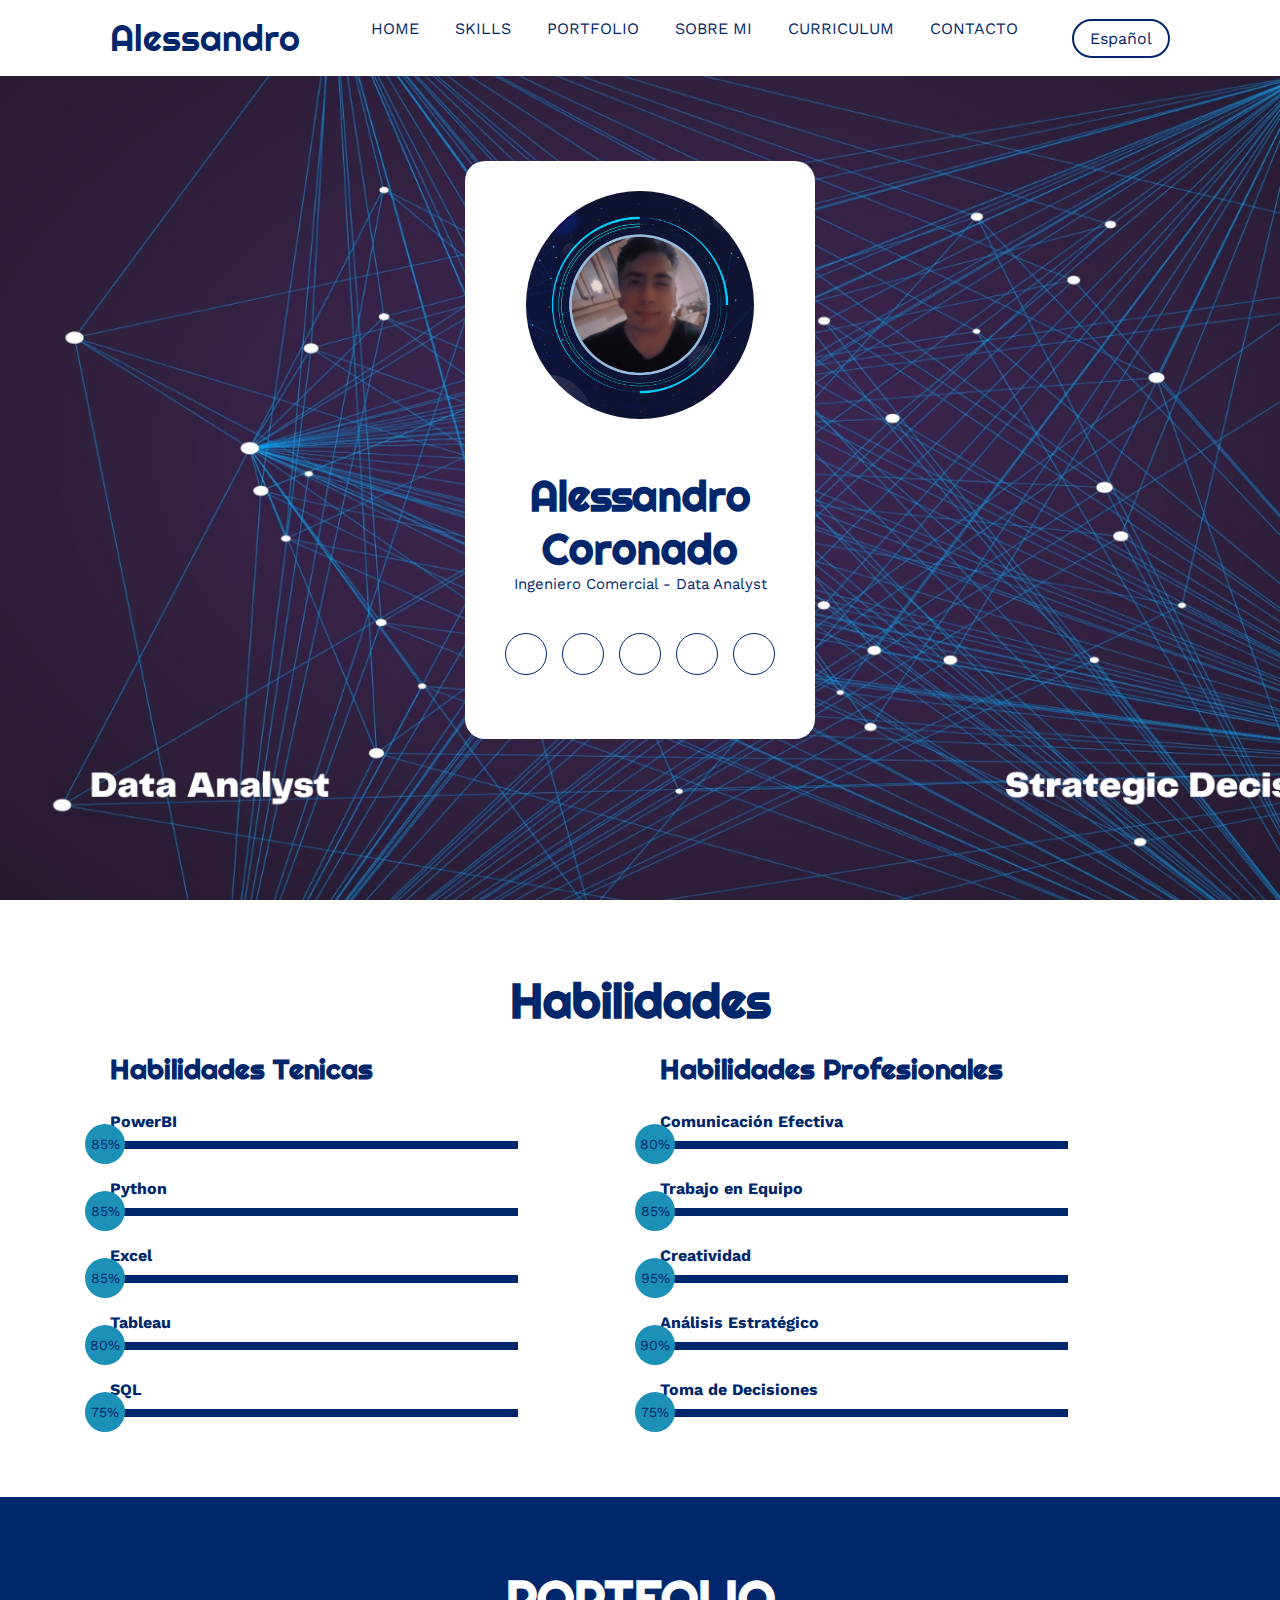
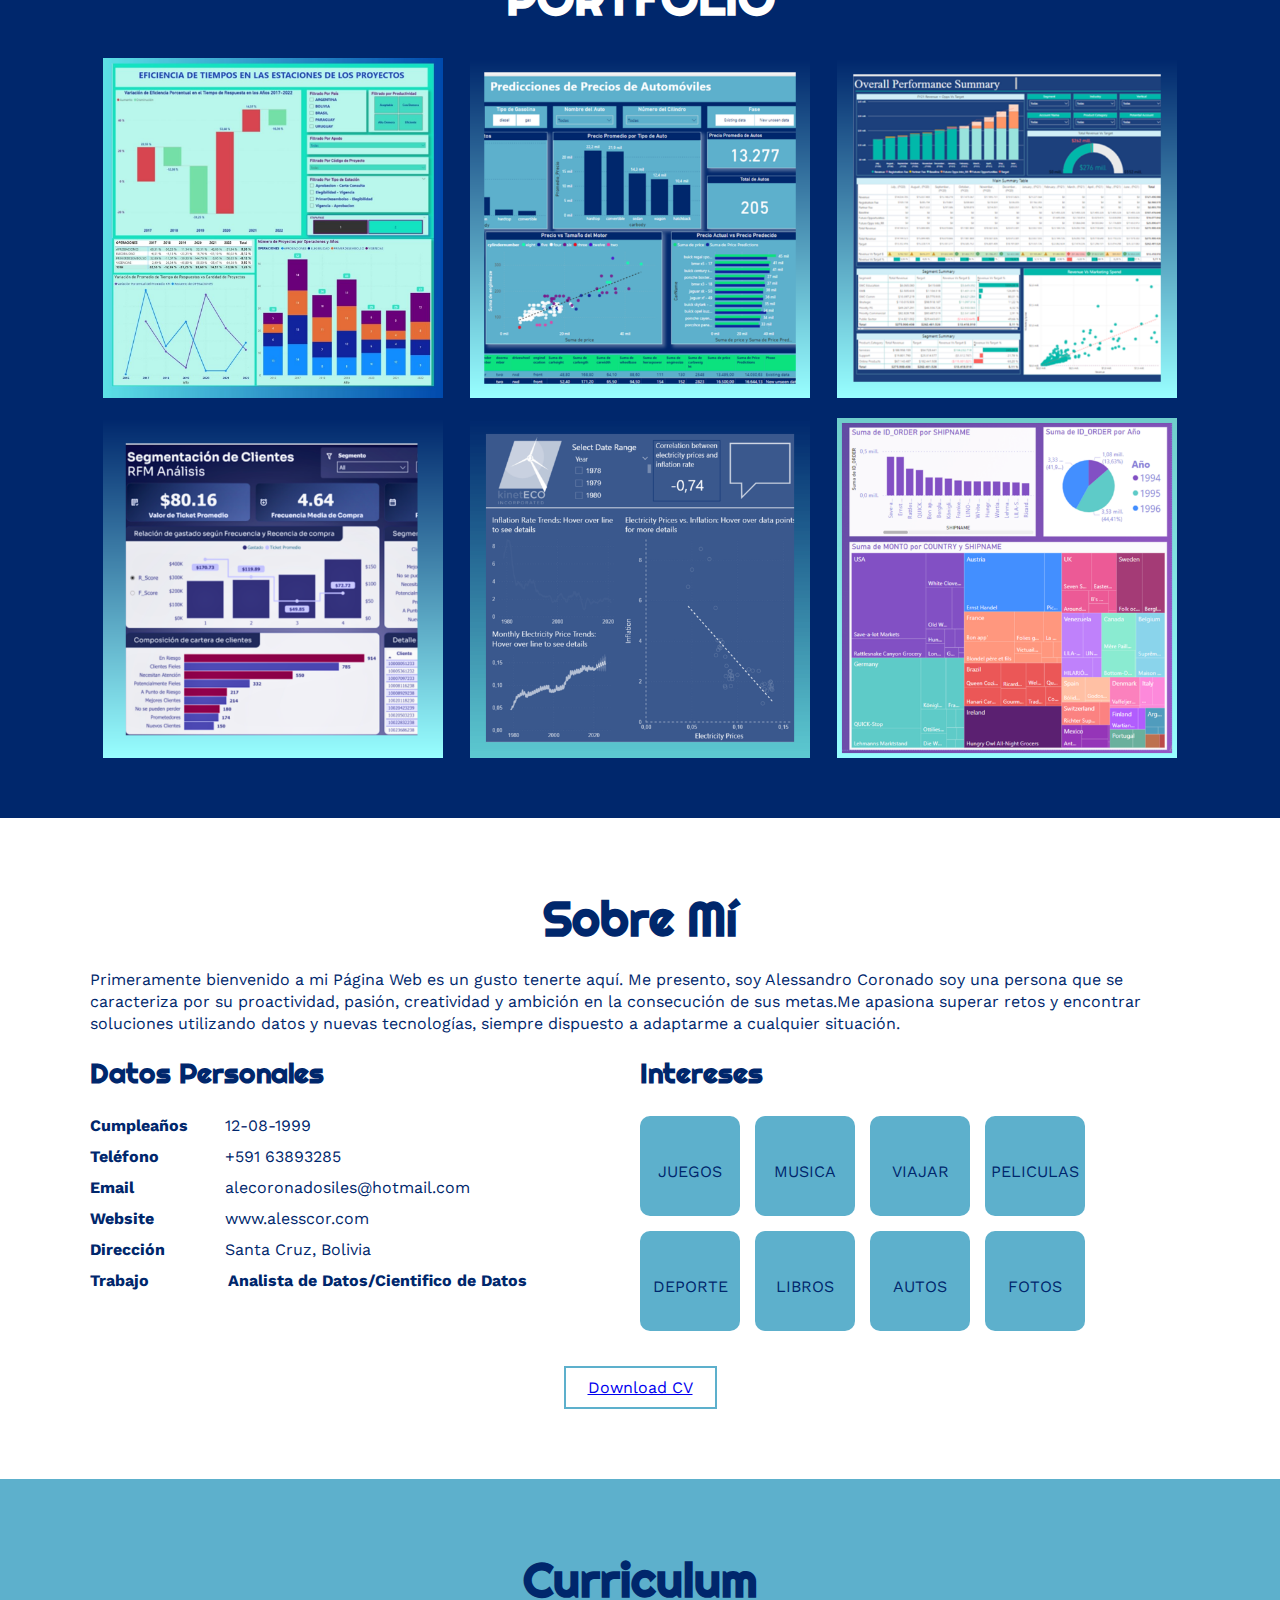
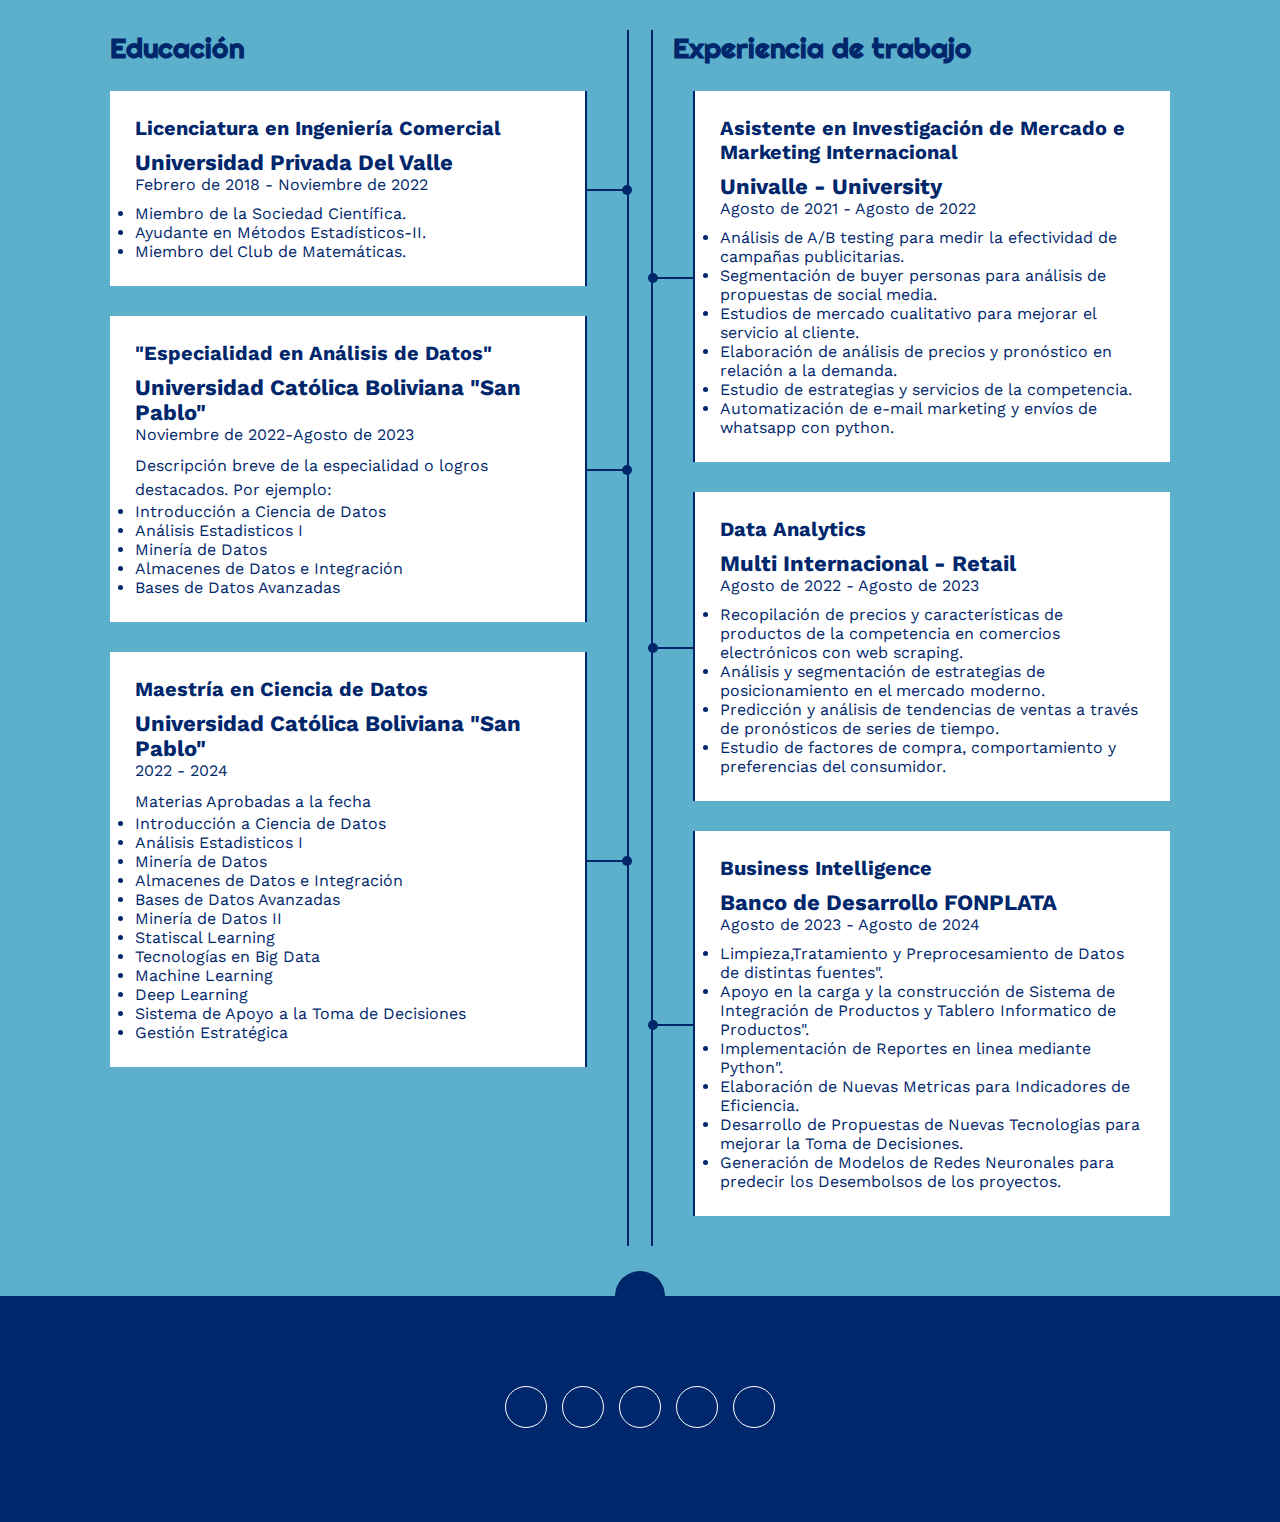
<file: index.htm>
<!DOCTYPE html>
<html lang="es">
<head>
    <meta charset="UTF-8">
    <meta http-equiv="X-UA-Compatible" content="IE=edge">
    <meta name="viewport" content="width=device-width, initial-scale=1.0">
    <link rel="stylesheet" href="https://cdnjs.cloudflare.com/ajax/libs/font-awesome/6.1.2/css/all.min.css" integrity="sha512-1sCRPdkRXhBV2PBLUdRb4tMg1w2YPf37qatUFeS7zlBy7jJI8Lf4VHwWfZZfpXtYSLy85pkm9GaYVYMfw5BC1A==" crossorigin="anonymous" referrerpolicy="no-referrer" />
    <title>Portfolio</title>
    <link rel="stylesheet" href="estilo.css">
</head>
<body>
    <!-- MENU ENCABEZADO -->
    <div class="contenedor-header">
        <header>
            <div class="logo">
                <a href="#">Alessandro</a>
            </div>
            <nav id="nav">
                <ul>
                    <li><a href="#Home" onclick="seleccionar()">HOME</a></li>
                    <li><a href="#skills" onclick="seleccionar()">SKILLS</a></li>
                    <li><a href="#portfolio" onclick="seleccionar()">PORTFOLIO</a></li>
                    <li><a href="#About Me" onclick="seleccionar()">SOBRE MI</a></li>
                    <li><a href="#curriculum" onclick="seleccionar()">CURRICULUM</a></li>
                    <li><a href="#contact" onclick="seleccionar()">CONTACTO</a></li>
                    <li><a href=" " onclick="seleccionar()"> </a></li>
                    <button id="boton-cambio-idioma" onclick="cambiarIdioma('en')">Español</button>
                </ul>   
            </nav>
            <div class="nav-responsive" onclick="mostrarOcultarMenu()">
                <i class="fa-solid fa-bars"></i>
            </div>   
        </header>
    </div>
    <!-- SECCION INICIO -->
    <section id="inicio" class="inicio">
        <div class="contenido-banner">
          <div class="contenedor-img">
            <img src="./images/Gradient Professional Linkedin Profile Picture 2.png" alt="">
          </div>
          <h1>Alessandro Coronado</h1>
          <h2 data-traduccion="Ingeniero Comercial - Data Analyst">Ingeniero Comercial - Data Analyst</h2>
          <div class="redes">
            <a href=" "><i class="fa-brands fa-facebook-f"></i></a>
            <a href="https://github.com/sandrocoronado"><i class="fa-brands fa-github"></i></a>
            <a href="https://www.instagram.com/sandrito_coro/"><i class="fa-brands fa-instagram"></i></a>
            <a href="https://www.linkedin.com/in/alessandro-coronado-siles-79aab5271/"><i class="fa-brands fa-linkedin-in"></i></a>
            <a href="https://wa.me/+59163893285/?text=urlencodedtext"><i class="fa-brands fa-whatsapp"></i></a>
          </div>
        </div>
      </section>
    <!-- SECCION SKILLS -->
    <section class="skills" id="skills">
        <div class="contenido-seccion">
            <h2 data-traduccion="Habilidades">Habilidades</h2>
            <div class="fila">
                <!-- Technical Skill -->
                <div class="col">
                    <h3 data-traduccion="Habilidades Tenicas">Habilidades Tenicas</h3>
                    <div class="skill">
                        <span>PowerBI</span>
                        <div class="barra-skill">
                            <div class="progreso">
                                <span>85%</span>
                            </div>
                        </div>
                    </div>
                    <div class="skill">
                        <span>Python</span>
                        <div class="barra-skill">
                            <div class="progreso">
                                <span>85%</span>
                            </div>
                        </div>
                    </div>
                    <div class="skill">
                        <span>Excel</span>
                        <div class="barra-skill">
                            <div class="progreso">
                                <span>85%</span>
                            </div>
                        </div>
                    </div>
                    <div class="skill">
                        <span>Tableau</span>
                        <div class="barra-skill">
                            <div class="progreso">
                                <span>80%</span>
                            </div>
                        </div>
                    </div>
                    <div class="skill">
                        <span>SQL</span>
                        <div class="barra-skill">
                            <div class="progreso">
                                <span>75%</span>
                            </div>
                        </div>
                    </div>
                </div>
                <!-- Professional Skills -->
                <div class="col">
                    <h3 data-traduccion="Habilidades Profesionales">Habilidades Profesionales</h3>
                    <div class="skill">
                        <span data-traduccion="Comunicación Efectiva">Comunicación Efectiva</span>
                        <div class="barra-skill">
                            <div class="progreso">
                                <span>80%</span>
                            </div>
                        </div>
                    </div>
                    <div class="skill">
                        <span data-traduccion="Trabajo en Equipo">Trabajo en Equipo</span>
                        <div class="barra-skill">
                            <div class="progreso">
                                <span>85%</span>
                            </div>
                        </div>
                    </div>
                    <div class="skill">
                        <span data-traduccion="Creatividad">Creatividad</span>
                        <div class="barra-skill">
                            <div class="progreso">
                                <span>95%</span>
                            </div>
                        </div>
                    </div>
                    <div class="skill">
                        <span data-traduccion="Análisis Estratégico">Análisis Estratégico</span>
                        <div class="barra-skill">
                            <div class="progreso">
                                <span>90%</span>
                            </div>
                        </div>
                    </div>
                    <div class="skill">
                        <span data-traduccion="Toma de Decisiones">Toma de Decisiones</span>
                        <div class="barra-skill">
                            <div class="progreso">
                                <span>75%</span>
                            </div>
                        </div>
                    </div>
                </div>
            </div>
        </div>
    </section>
 <!-- SECCION PORTFOLIO -->
<section id="portfolio" class="portfolio">
    <div class="contenido-seccion">
        <h2>PORTFOLIO</h2>
        <div class="galeria">
            <div class="proyecto">
                <a href="https://app.powerbi.com/reportEmbed?reportId=2dd1da62-95be-4107-8f37-99b550a3b2f9&autoAuth=true&ctid=77cab36c-76b2-48c3-9c54-cb9e4ee09b72">
                <img src="./images/Eficiencia.jpg" alt="">
                <div class="overlay">
                    <h3>Análisis de Eficiencia</h3>
                    <p>Análisis de Datos</p>
                </div>
                </a>
            </div>
            <div class="proyecto">
                <a href="https://app.powerbi.com/reportEmbed?reportId=ee6b34b5-dfdb-4c3e-acf8-0a11809e575c&autoAuth=true&ctid=77cab36c-76b2-48c3-9c54-cb9e4ee09b72">
                    <img src="./images/Prediccion de Autos.png" alt="">
                    <div class="overlay">
                        <h3>Predicción de Precios</h3>
                        <p>Análisis de Datos</p>
                    </div>
                </a>
            </div>
            <div class="proyecto">
                <a href="https://app.powerbi.com/reportEmbed?reportId=a5501aec-aa7a-47b7-a8fc-8a2f0715745b&autoAuth=true&ctid=77cab36c-76b2-48c3-9c54-cb9e4ee09b72">
                <img src="./images/Overall_Perfomance.png" alt="">
                <div class="overlay">
                    <h3>Overall_Perfomance</h3>
                    <p>Análisis de Datos</p>
                </div>
                </a>
            </div>
            <div class="proyecto">
                <a href="https://app.powerbi.com/reportEmbed?reportId=c6ede102-b825-43e3-b6dc-ace110690fe9&autoAuth=true&ctid=77cab36c-76b2-48c3-9c54-cb9e4ee09b72">
                    <img src="./images/Segmentacion.png" alt="">
                    <div class="overlay">
                        <h3>Segmentación De Clientes</h3>
                        <p>Análisis de Datos</p>
                    </div>
                </a>
            </div>
            <div class="proyecto">
                <a href="https://app.powerbi.com/reportEmbed?reportId=0d6ca9e8-85d1-455e-81f0-ed1416f39055&autoAuth=true&ctid=77cab36c-76b2-48c3-9c54-cb9e4ee09b72">
                    <img src="./images/Electric_Company.png" alt="">
                    <div class="overlay">
                        <h3>Electricity Prices vs Inflation</h3>
                        <p>Análisis de Datos</p>
                    </div>
                </a>
            </div>
            <div class="proyecto">
                <a href="https://app.powerbi.com/reportEmbed?reportId=bf917742-4f4b-4176-b96d-fb2d5b7c49e5&autoAuth=true&ctid=77cab36c-76b2-48c3-9c54-cb9e4ee09b72">
                    <img src="./images/Pink Minimalist New Collection Photo Instagram Post.png" alt="">
                    <div class="overlay">
                        <h3>Análisis de Ventas</h3>
                        <p>Análisis de Datos</p>
                    </div>
                </a>
            </div>
        </div>
    </div>
</section>
    <!-- SECCION SOBRE MI -->
    <section id="sobremi" class="sobremi">
        <div class="contenido-seccion">
            <h2 data-traduccion="About Me">Sobre Mí</h2>
                <p data-traduccion="Primeramente bienvenido a mi Página Web es un gusto tenerte aquí.Me presento, soy Alessandro Coronado una persona que se caracteriza por su proactividad, pasión, creatividad y ambición en la consecución de sus metas.Me apasiona superar retos y encontrar soluciones utilizando datos y nuevas tecnologías, siempre dispuesto a adaptarme a cualquier situación.">
                <span>Primeramente bienvenido a mi Página Web es un gusto tenerte aquí.
                    Me presento, soy Alessandro Coronado soy una persona que se caracteriza por su proactividad, pasión, creatividad y ambición en la consecución de sus metas.Me apasiona superar retos y encontrar soluciones utilizando datos y nuevas tecnologías, siempre dispuesto a adaptarme a cualquier situación.</span></p>
            <div class="fila">
                <!-- datos personales -->
                <div class="col">
                    <h3 data-traduccion="Datos Personales">Datos Personales</h3>
                    <ul>
                        <li>
                            <strong data-traduccion="Cumpleaños">Cumpleaños</strong>
                            12-08-1999
                        </li>
                        <li>
                            <strong data-traduccion="Teléfono">Teléfono</strong>
                            +591 63893285
                        </li>
                        <li>
                            <strong>Email</strong>
                            alecoronadosiles@hotmail.com
                        </li>
                        <li>
                            <strong>Website</strong>
                            www.alesscor.com
                        </li>
                        <li>
                            <strong data-traduccion="Dirección">Dirección</strong>
                            Santa Cruz, Bolivia
                        </li>
                        <li>
                            <strong data-traduccion="Trabajo">Trabajo</strong>
                            <span data-traduccion="Analista de Datos/Cientifico de Datos">Analista de Datos/Cientifico de Datos</span>
                        </li>
                    </ul>
                </div>
                <!-- intereses -->
                <div class="col">
                    <h3 data-traduccion="Intereses">Intereses</h3>
                    <div class="contenedor-intereses">
                        <div class="interes">
                            <i class="fa-solid fa-gamepad"></i>
                            <span data-traduccion="JUEGOS">JUEGOS</span>
                        </div>
                        <div class="interes">
                            <i class="fa-solid fa-headphones"></i>
                            <span data-traduccion="MUSICA">MUSICA</span>
                        </div>
                        <div class="interes">
                            <i class="fa-solid fa-plane"></i>
                            <span data-traduccion="VIAJAR">VIAJAR</span>
                        </div>
                        <div class="interes">
                            <i class="fa-sharp fa-solid fa-video"></i>
                            <span data-traduccion="PELICULAS">PELICULAS</span>
                        </div>
                        <div class="interes">
                            <i class="fa-sharp fa-solid fa-futbol"></i>
                            <span data-traduccion="DEPORTE">DEPORTE</span>
                        </div>
                        <div class="interes">
                            <i class="fa-solid fa-book"></i>
                            <span data-traduccion="LIBROS">LIBROS</span>
                        </div>
                        <div class="interes">
                            <i class="fa-solid fa-car"></i>
                            <span data-traduccion="AUTOS">AUTOS</span>
                        </div>
                        <div class="interes">
                            <i class="fa-solid fa-camera"></i>
                            <span data-traduccion="FOTOS">FOTOS</span>
                        </div>
                    </div>
                </div>
            </div>
            <button>
                <a href="./Alessandro Coronado_cv.pdf" onclick="downloadCV()" class="download-link">
                     Download CV <i class="fa-solid fa-download"></i>
                    </a>             
                <span class="overlay"></span>
            </button>
        </div>
    </section>
    <!-- SECCION CURRICULUM -->
    <section id="curriculum" class="curriculum">
        <div class="contenido-seccion">
            <h2>Curriculum</h2>
            <div class="fila">
                <div class="col izquierda">
                    <h3 data-traduccion="Educación">Educación</h3>
                    
                    <div class="item izq">
                        <h4 data-traduccion="Licenciatura en Ingeniería Comercial">Licenciatura en Ingeniería Comercial</h4>
                        <span class="casa">Universidad Privada Del Valle</span>
                        <span data-traduccion="Febrero de 2018 - Noviembre de 2022" class="fecha">Febrero de 2018 - Noviembre de 2022</span>
                        <p><ul>
                            <li data-traduccion="Miembro de la Sociedad Científica">Miembro de la Sociedad Científica.</li>
                            <li data-traduccion="Ayudante en Métodos Estadísticos-II">Ayudante en Métodos Estadísticos-II.</li>
                            <li data-traduccion="Miembro del Club de Matemáticas">Miembro del Club de Matemáticas.</li>
                          </ul>
                          </p>
                        <div class="conectori">
                            <div class="circuloi"></div>
                        </div>
                    </div>
                    <div class="item izq">
                        <h4 data-traduccion="Especialidad en Análisis de Datos">"Especialidad en Análisis de Datos"</h4>
                        <span class="casa">Universidad Católica Boliviana "San Pablo"</span>
                        <span data-traduccion="Noviembre de 2022-Agosto de 2023" class="fecha">Noviembre de 2022-Agosto de 2023</span>
                        <p>
                            Descripción breve de la especialidad o logros destacados. Por ejemplo:
                            <ul>
                                <li data-traduccion="Introducción a Ciencia de Datos">Introducción a Ciencia de Datos</li>
                                <li data-traduccion="Análisis Estadisticos I">Análisis Estadisticos I</li>
                                <li data-traduccion="Minería de Datos">Minería de Datos</li>
                                <li data-traduccion="Almacenes de Datos e Integración">Almacenes de Datos e Integración</li>
                                <li data-traduccion="Bases de Datos Avanzada">Bases de Datos Avanzadas</li>
                            </ul>
                        </p>
                        <div class="conectori">
                            <div class="circuloi"></div>
                        </div>
                    </div>

                    <div class="item izq">
                        <h4 data-traduccion="Maestría en Ciencia de Datos">Maestría en Ciencia de Datos</h4>
                        <span class="casa">Universidad Católica Boliviana "San Pablo"</span>
                        <span class="fecha">2022 - 2024</span>
                        <p data-traduccion="Materias Aprobadas a la fecha">Materias Aprobadas a la fecha
                            <ul>
                                <li data-traduccion="Introducción a Ciencia de Datos">Introducción a Ciencia de Datos</li>
                                <li data-traduccion="Análisis Estadisticos I">Análisis Estadisticos I</li>
                                <li data-traduccion="Minería de Datos">Minería de Datos</li>
                                <li data-traduccion="Almacenes de Datos e Integración">Almacenes de Datos e Integración</li>
                                <li data-traduccion="Bases de Datos Avanzada">Bases de Datos Avanzadas</li>
                                <li data-traduccion="Minería de Datos II">Minería de Datos II </li>
                                <li data-traduccion="Statiscal Learning">Statiscal Learning </li>
                                <li data-traduccion="Tecnologías en Big Data">Tecnologías en Big Data</li>
                                <li data-traduccion="Machine Learning">Machine Learning</li>
                                <li data-traduccion="Deep Learning">Deep Learning</li>
                                <li data-traduccion="Sistema de Apoyo a la Toma de Decisiones">Sistema de Apoyo a la Toma de Decisiones</li>
                                <li data-traduccion="Gestión Estratégica">Gestión Estratégica</li>
                            </ul>
                        </p>
                        <div class="conectori">
                            <div class="circuloi"></div>
                        </div>
                    </div>
                </div>
                <div class="col derecha">
                    <h3 data-traduccion="Experiencia de trabajo">Experiencia de trabajo</h3>
                    <div class="item der">
                        <h4 data-traduccion="Asistente en Investigación de Mercado e Marketing Internacional">Asistente en Investigación de Mercado e Marketing Internacional</h4>
                        <span class="casa">Univalle - University</span>
                        <span data-traduccion="Agosto de 2021 - Agosto de 2022" class="fecha">Agosto de 2021 - Agosto de 2022</span>
                        <p> <ul>
                            <li data-traduccion="Análisis de A/B testing para medir la efectividad de campañas publicitarias.">Análisis de A/B testing para medir la efectividad de campañas publicitarias.</li>
                            <li data-traduccion="Segmentación de buyer personas para análisis de propuestas de social media.">Segmentación de buyer personas para análisis de propuestas de social media.</li>
                            <li data-traduccion="Estudios de mercado cualitativo para mejorar el servicio al cliente.">Estudios de mercado cualitativo para mejorar el servicio al cliente.</li>
                            <li data-traduccion="Elaboración de análisis de precios y pronóstico en relación a la demanda.">Elaboración de análisis de precios y pronóstico en relación a la demanda.</li>
                            <li data-traduccion="Estudio de estrategias y servicios de la competencia.">Estudio de estrategias y servicios de la competencia.</li>
                            <li data-traduccion="Automatización de e-mail marketing y envíos de whatsapp con python.">Automatización de e-mail marketing y envíos de whatsapp con python.</li>
                          </ul>
                          </p>
                        <div class="conectord">
                            <div class="circulod"></div>
                        </div>
                    </div>
                    <div class="item der">
                        <h4 data-traduccion="Analista de Datos">Data Analytics</h4>
                        <span class="casa">Multi Internacional - Retail</span>
                        <span data-traduccion="Agosto de 2022 - Agosto de 2023" class="fecha">Agosto de 2022 - Agosto de 2023</span>
                        <p><ul>
                            <li data-traduccion="Recopilación de precios y características de productos de la competencia en comercios electrónicos con web scraping.">Recopilación de precios y características de productos de la competencia en comercios electrónicos con web scraping.</li>
                            <li data-traduccion="Análisis y segmentación de estrategias de posicionamiento en el mercado moderno.">Análisis y segmentación de estrategias de posicionamiento en el mercado moderno.</li>
                            <li data-traduccion="Predicción y análisis de tendencias de ventas a través de pronósticos de series de tiempo.">Predicción y análisis de tendencias de ventas a través de pronósticos de series de tiempo.</li>
                            <li data-traduccion="Estudio de factores de compra, comportamiento y preferencias del consumidor">Estudio de factores de compra, comportamiento y preferencias del consumidor.</li>
                          </ul>
                          </p>
                        <div class="conectord">
                            <div class="circulod"></div>
                        </div>
                    </div>
                    <div class="item der">
                        <h4 data-traduccion="Business Intelligence Analyst">Business Intelligence</h4>
                        <span class="casa">Banco de Desarrollo FONPLATA</span>
                        <span class="fecha">Agosto de 2023 - Agosto de 2024</span>
                        <p>
                            <ul>
                                <li data-traduccion="Limpieza,Tratamiento y Preprocesamiento de Datos de distintas fuentes">Limpieza,Tratamiento y Preprocesamiento de Datos de distintas fuentes".</li>
                                <li data-traduccion="Apoyo en la carga y la construcción de Sistema de Integración de Productos y Tablero Informatico de Productos">Apoyo en la carga y la construcción de Sistema de Integración de Productos y Tablero Informatico de Productos".</li>
                                <li data-traduccion="Implementación de Reportes en linea mediante Python">Implementación de Reportes en linea mediante Python".</li>
                                <li data-traduccion="Elaboración de Nuevas Metricas para Indicadores de Eficiencia">Elaboración de Nuevas Metricas para Indicadores de Eficiencia.</li>
                                <li data-traduccion="Desarrollo de Propuestas de Nuevas Tecnologias para mejorar la Toma de Decisiones">Desarrollo de Propuestas de Nuevas Tecnologias para mejorar la Toma de Decisiones.</li>
                                <li data-traduccion="Generación de Modelos de Redes Neuronales para predecir los Desembolsos de los proyectos">Generación de Modelos de Redes Neuronales para predecir los Desembolsos de los proyectos.</li>
                                <!-- Añade más ítems según sea necesario -->
                            </ul>
                        </p>
                        <div class="conectord">
                            <div class="circulod"></div>
                        </div>
                    </div>                    
                </div>
            </div>
        </div>
    </section>
    <!-- footer -->
    <footer>
        <a href="#inicio" class="arriba">
            <i class="fa-solid fa-angles-up"></i>
        </a>
        <div class="redes">
            <a href=" "><i class="fa-brands fa-facebook-f"></i></a>
            <a href="https://github.com/sandrocoronado"><i class="fa-brands fa-github"></i></a>
            <a href="https://www.instagram.com/sandrito_coro/"><i class="fa-brands fa-instagram"></i></a>
            <a href="https://www.linkedin.com/in/alessandro-coronado-siles-79aab5271/"><i class="fa-brands fa-linkedin-in"></i></a>
            <a href="https://wa.me/+59163893285/?text=urlencodedtext"><i class="fa-brands fa-whatsapp"></i></a>
        </div>
    </footer>
    <script src="scripts.js"></script>
</body>
</html>
</file>
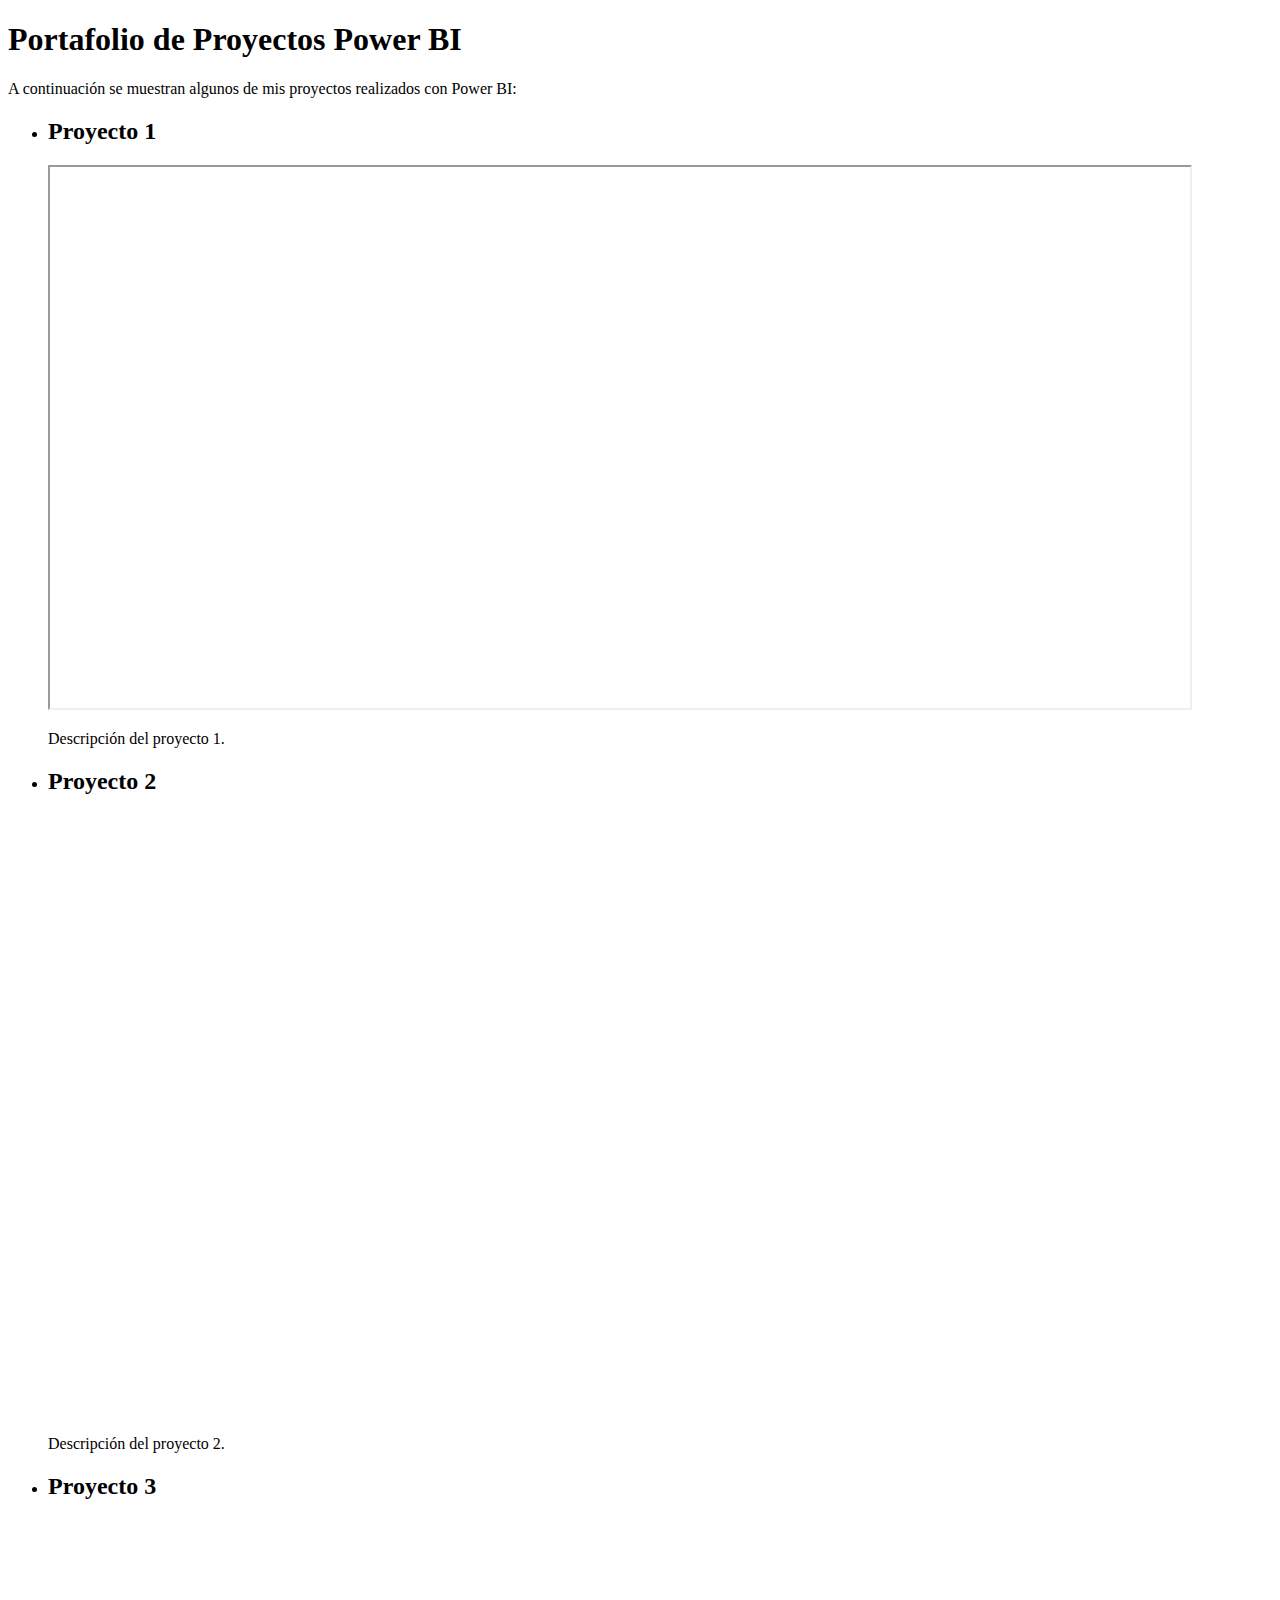
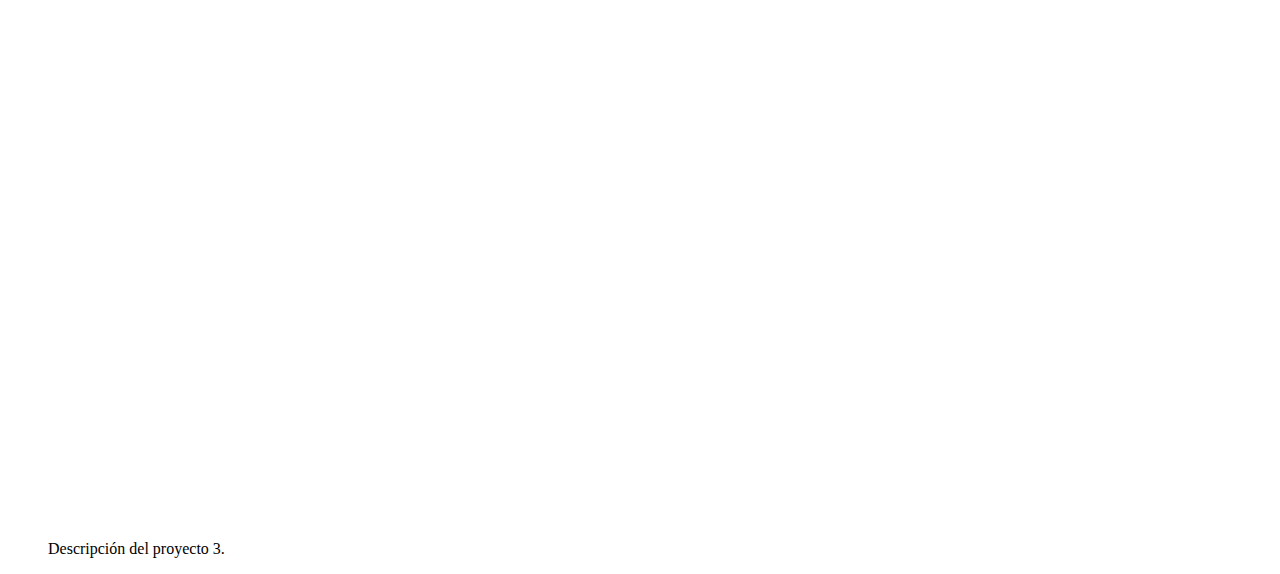
<file: Portfolio.htm>
<!DOCTYPE html>
<html>
  <head>
    <title>Portafolio de Proyectos Power BI</title>
  </head>
  <body>
    <h1>Portafolio de Proyectos Power BI</h1>
    <p>A continuación se muestran algunos de mis proyectos realizados con Power BI:</p>
    <ul>
      <li>
        <h2>Proyecto 1</h2>
        <iframe title="Prediciones_Autos" width="1140" height="541.25" src="https://app.powerbi.com/reportEmbed?reportId=ee6b34b5-dfdb-4c3e-acf8-0a11809e575c&autoAuth=true&ctid=77cab36c-76b2-48c3-9c54-cb9e4ee09b72" frameborder="200" allowFullScreen="true"></iframe>
        <p>Descripción del proyecto 1.</p>
      </li>
      <li>
        <h2>Proyecto 2</h2>
        <iframe width="800" height="600" src="https://app.powerbi.com/view?r=xxxxxxxxxxxxxxxxxxxxxxxxxx" frameborder="0" allowfullscreen="true"></iframe>
        <p>Descripción del proyecto 2.</p>
      </li>
      <li>
        <h2>Proyecto 3</h2>
        <iframe width="800" height="600" src="https://app.powerbi.com/view?r=xxxxxxxxxxxxxxxxxxxxxxxxxx" frameborder="0" allowfullscreen="true"></iframe>
        <p>Descripción del proyecto 3.</p>
      </li>
    </ul>
  </body>
</html>
</file>
<file: estilo.css>
@import url('https://fonts.googleapis.com/css2?family=Righteous&family=Work+Sans:wght@100;300;400;600;800&display=swap');
*{
    box-sizing: border-box;
    font-family: 'Work Sans';
    margin: 0;
    padding: 0;
}
html{
    /* me permite deslizar cuando hago clic en los links del menu */
    scroll-behavior: smooth;
}
/* MENU */
.contenedor-header{
    background: #fff;
    position: fixed;
    width: 100%;
    top: 0;
    left: 0;
    z-index: 99;
}
.contenedor-header header{
    max-width: 1100px;
    margin: auto;
    display: flex;
    justify-content: space-between;
    align-items: center;
    padding: 15px 20px;
}
.contenedor-header header .logo a{
    font-family: 'Righteous';
    font-size: 36px;
    color: #00276c;
    text-decoration: none;
}
.contenedor-header header ul{
    display: flex;
    list-style: none;
}
.contenedor-header header nav ul li a{
    text-align: none;
    color: #00276c;
    margin: 0 15px;
    padding: 3px;
    transition: .5s;
    text-decoration: none;
}
.contenedor-header header nav ul li a:hover{
    color: #fff;
}
.nav-responsive{
    background-color: #fff;
    color:#00276c;
    padding: 5px 10px;
    border-radius: 5px;
    cursor: pointer;
    display: none;
}
.contenedor-header {
    background: #fff;
    position: fixed;
    width: 100%;
    top: 0;
    left: 0;
    z-index: 99;
  }

  .contenedor-header header {
    max-width: 1100px;
    margin: auto;
    display: flex;
    justify-content: space-between;
    align-items: center;
    padding: 15px 20px;
  }

  .contenedor-header header .logo a {
    font-family: 'Righteous';
    font-size: 36px;
    color: #00276c;
    text-decoration: none;
  }

  .contenedor-header header ul {
    display: flex;
    list-style: none;
  }

  .contenedor-header header nav ul li a {
    text-align: none;
    color: #00276c;
    margin: 0 15px;
    padding: 3px;
    transition: .5s;
    text-decoration: none;
  }

  .contenedor-header header nav ul li a:hover {
    color: #fff;
  }

  .nav-responsive {
    background-color: #fff;
    color: #00276c;
    padding: 5px 10px;
    border-radius: 5px;
    cursor: pointer;
    display: none;
  }

/* SECCION I N I C I O */
.inicio{
    background: url(./images/png.png);
    background-size: cover;
    height: 100vh;
    color: #00276c;
    display: flex;
    align-items: center;
}
.inicio .contenido-banner{
    padding: 20px;
    background-color: #fff;
    max-width: 350px;
    margin: auto;
    text-align: center;
    border-radius: 20px;
}
.inicio .contenido-banner img{
    margin-top: 40px;
    border: 10px solid #fff;
    display: block;
    width: 80%;
    margin: auto;
    border-radius: 100%;
}
.inicio .contenido-banner h1{
    margin-top: 40px;
    font-size: 42px;
    font-family: 'Righteous';
}
.inicio .contenido-banner h2{
    font-size: 15px;
    font-weight: normal;
}
.inicio .contenido-banner .redes a{
    color: #00276c;
    display: inline-block;
    text-decoration: none;
    border: 1px solid #00276c;
    border-radius: 100%;
    width: 42px;
    height: 42px;
    line-height: 42px;
    margin: 40px 5px;
    font-size: 20px;
    transition: .3s;
}
.inicio .contenido-banner .redes a:hover{
    background-color: #00276c;
}
.sobremi{
    background-color: #fff;
    color: #00276c;
    padding: 50px 20px;
}
.sobremi .contenido-seccion{
    max-width: 1100px;
    margin: auto;
}
.sobremi h2{
    font-size: 48px;
    font-family: 'Righteous';
    text-align: center;
    padding: 20px 0;

}
.sobremi .contenido-seccion p{
    font: 18px;
    line-height: 22px;
    margin-bottom: 20px;
}
.sobremi .contenido-seccion p [data-traduccion]{
    color: #00276c;
    font-weight: bold;
}
.sobremi .contenido-seccion p span{
    color: #00276c;
    font-weight: normal;
}

.sobremi .fila{
    display: flex;
}
.sobremi .fila .col
{
    width: 50%;
}
.sobremi .fila .col h3{
    font-size: 28px;
    font-family: 'Righteous';
    margin-bottom: 25px;
}
.sobremi .fila .col ul{
    list-style: none;
}
.sobremi .fila .col ul li{
    margin: 12px 0;
}
.sobremi .fila .col ul li strong{
    display: inline-block;
    color: #00276c;
    width: 130px;
}
.sobremi .fila .col ul li span{
    background-color: #fff;
    padding: 3px;
    font-weight: bold;
    border-radius: 5px;
}
.sobremi .fila .col .contenedor-intereses{
    display: flex;
    flex-wrap: wrap;
}
.sobremi .fila .col .contenedor-intereses .interes{
    width: 100px;
    height: 100px;
    background-color: #5db0cc;
    border-radius: 10px;
    margin: 0 15px 15px 0;
    display: flex;
    flex-direction: column;
    align-items: center;
    justify-content: center;
    transition: .3s;
}.sobremi .fila .col .contenedor-intereses .interes:hover{
    background-color: #fff;
}
.sobremi .fila .col .contenedor-intereses .interes i{
    font-size: 30px;
    margin-bottom: 10px;
}
.sobremi button{
    cursor: pointer;
    background-color: transparent;
    border: 2px solid #5db0cc;
    width: fit-content;
    display: block;
    margin: 20px auto;
    padding: 10px 22px;
    font-size: 16px;
    color: #00276c;
    position: relative;
    z-index: 10;
}
.sobremi button .overlay{
    position: absolute;
    top: 0;
    left: 0;
    width: 0;
    height: 100%;
    background-color: #5db0cc;
    z-index: -1;
    transition: 1s;
}
.sobremi button:hover .overlay{
    width: 100%;
}
/* SECCION S K I L L S */
.skills{
    background-color: #fff;
    color: #00276c;
    padding: 50px 20px;
}
.skills .contenido-seccion{
    max-width: 1100px;
    margin: auto;
}
.skills h2{
    font-size: 48px;
    font-family: 'Righteous';
    text-align: center;
    padding: 20px 0;

}
.skills .fila{
    display: flex;
}
.skills .fila .col{
    width: 50%;
    padding: 0 20px;
}
.skills .fila .col h3{
    font-size: 28px;
    font-family: 'Righteous';
    margin-bottom: 25px;
}
.skills .skill > span{
    font-weight: bold;
    display: block;
    margin-bottom: 10px;
}
.skills .skill .barra-skill{
    height: 8px;
    width: 80%;
    background-color: #00276c;
    position: relative;
    margin-bottom: 30px;
}
.skills .skill .progreso{
    background-color: #1c90b6;
    position: absolute;
    top: 0;
    left: 0;
    height: 8px;
}
.skills .skill .barra-skill span{
    position: absolute;
    height: 40px;
    width: 40px;
    background-color: #1c90b6;
    border-radius: 50px;
    line-height: 40px;
    text-align: center;
    top: -17px;
    right: -15px;
    font-size: 14px;
}
/* Estas clases se agregaran dinamicamente mediante javascript */
.skills .skill .PowerBI{
    width: 0%;
    animation: 2s PowerBI forwards;
}
@keyframes PowerBI {
    0%{width: 0%;}
    100%{width: 85%;}
}

.skills .skill .Python{
    width: 0%;
    animation: 2s Python forwards;
}
@keyframes Python {
    0%{width: 0%;}
    100%{width: 85%;}
}

.skills .skill .Excel{
    width: 0%;
    animation: 2s Excel forwards;
}
@keyframes Excel {
    0%{width: 0%;}
    100%{width: 85%;}
}

.skills .skill .Tableau{
    width: 0%;
    animation: 2s Tableau forwards;
}
@keyframes Tableau {
    0%{width: 0%;}
    100%{width: 80%;}
}

.skills .skill .SQL{
    width: 0%;
    animation: 2s SQL forwards;
}
@keyframes SQL {
    0%{width: 0%;}
    100%{width: 75%;}
}

.skills .skill .comunicacion{
    width: 0%;
    animation: 2s comunicacion forwards;
}
@keyframes comunicacion {
    0%{width: 0%;}
    100%{width: 80%;}
}

.skills .skill .trabajo{
    width: 0%;
    animation: 2s trabajo forwards;
}
@keyframes trabajo {
    0%{width: 0%;}
    100%{width: 85%;}
}

.skills .skill .creatividad{
    width: 0%;
    animation: 2s creatividad forwards;
}
@keyframes creatividad {
    0%{width: 0%;}
    100%{width: 95%;}
}

.skills .skill .analisis{
    width: 0%;
    animation: 2s analisis forwards;
}
@keyframes analisis {
    0%{width: 0%;}
    100%{width: 90%;}
}

.skills .skill .Toma{
    width: 0%;
    animation: 2s Toma forwards;
}
@keyframes Toma {
    0%{width: 0%;}
    100%{width: 75%;}
}
/* SECCION CURRICULUM */
.curriculum{
    background-color: #5db0cc;
    color: #00276c;
    padding: 50px 20px;
}
.curriculum .contenido-seccion{
    max-width: 1100px;
    margin: auto;
}
.curriculum h2{
    font-size: 48px;
    font-family: 'Righteous';
    text-align: center;
    padding: 20px 0;

}
.curriculum .fila{
    display: flex;
    justify-content: space-between;
}
.curriculum .fila .col{
    width: 49%;
    padding: 0 20px;
}
.curriculum .fila .col h3{
    font-size: 28px;
    font-family: 'Righteous';
    margin-bottom: 25px;
}
.curriculum .fila .izquierda{
    border-right: 2px solid #00276c;
}
.curriculum .fila .derecha{
    border-left: 2px solid #00276c;
}
.curriculum .fila .item{
    padding: 25px;
    margin-bottom: 30px;
    background-color: #fff;
    position: relative;
}
.curriculum .fila .item h4{
    font-size: 20px;
    margin-bottom: 10px;
}
.curriculum .fila .item .casa{
    color: #00276c;
    font-size: 22px;
    font-weight: bold;
    display: block;
}
.curriculum .fila .item .fecha{
    display: block;
    color: #00276c;
    margin-bottom: 10px;
}
.curriculum .fila .item p{
    line-height: 24px;
}
.curriculum .fila .izq{
    border-right: 2px solid #00276c;
    margin-right: 20px;
}
.curriculum .fila .der{
    border-left: 2px solid #00276c;
    margin-left: 20px;
}
.curriculum .fila .item .conectori{
    height: 2px;
    background-color: #00276c;
    width: 47px;
    position: absolute;
    top: 50%;
    right: -47px;
    z-index: 5;
}
.curriculum .fila .item .conectori .circuloi{
    display: block;
    height: 10px;
    width: 10px;
    border-radius: 50%;
    background-color: #00276c;
    float: right;
    position: relative;
    bottom: 4px;
}
.curriculum .fila .item .conectord{
    height: 2px;
    background-color: #00276c;
    width: 47px;
    position: absolute;
    top: 50%;
    left: -47px;
    z-index: 5;
}
.curriculum .fila .item .conectord .circulod{
    display: block;
    height: 10px;
    width: 10px;
    border-radius: 50%;
    background-color: #00276c;
    float: left;
    position: relative;
    bottom: 4px;
}
/* SECCION PORTFOLIO */
.portfolio{
    background-color: #00276c;
    color: #fff;
    padding: 50px 20px;
}
.portfolio .contenido-seccion{
    max-width: 1100px;
    margin: auto;
}
.portfolio h2{
    font-size: 48px;
    font-family: 'Righteous';
    text-align: center;
    padding: 20px 0;
}
.portfolio .galeria{
    display: flex;
    flex-wrap: wrap;
    justify-content: space-around;
}
.portfolio .galeria .proyecto{
    position: relative;
    max-width: 340px;
    height: fit-content;
    margin: 10px;
    cursor: pointer;
}
.portfolio .galeria .proyecto img{
    width: 100%;
    display: block;
}
.portfolio .galeria .proyecto .overlay{
    position: absolute;
    top: 0;
    width: 100%;
    height: 100%;
    text-align: center;
    background: linear-gradient(rgba(28, 151, 182, 0.8), rgba(45, 144, 180, 0.8));
    display: flex;
    flex-direction: column;
    justify-content: center;
    transition: 1s;
    font-size: 18px;
    letter-spacing: 3px;
    opacity: 0;
}
.portfolio .galeria .proyecto .overlay h3{
    margin-bottom: 20px;
    transition: 1s;
}
.portfolio .galeria .proyecto .overlay:hover{
    opacity: 1;
}
.portfolio .galeria .proyecto .overlay:hover h3{
    margin-bottom: 0px;
}
/* SECCION CONTACTO */
.contacto{
    background-image: url(img/contact_bg.png);
    background-color: #5db0cc;
    color: #00276c;
    padding: 50px 0;
}
.contacto .contenido-seccion{
    max-width: 1100px;
    margin: auto;
}
.contacto h2{
    font-size: 48px;
    font-family: 'Righteous';
    text-align: center;
    padding: 20px 0;
}
.contacto .fila{
    display: flex;
}
.contacto .col{
    width: 50%;
    padding: 10px;
    position: relative;
}
.contacto .col input, .contacto .col textarea{
    display: block;
    width: 100%;
    padding: 18px;
    border: none;
    margin-bottom: 20px;
    background-color: #fff;
    color: #00276c;
    font-size: 18px;
}
.contacto button{
    cursor: pointer;
    background-color: transparent;
    border: 2px solid #fff;
    width: fit-content;
    display: block;
    margin: 20px auto;
    padding: 10px 22px;
    font-size: 16px;
    color: #fff;
    position: relative;
    z-index: 10;
}
.contacto button .overlay{
    position: absolute;
    top: 0;
    left: 0;
    width: 0;
    height: 100%;
    background-color: #fff;
    z-index: -1;
    transition: 1s;
}
.contacto button:hover .overlay{
    width: 100%;
}
.contacto .col img{
    width: 100%;
}
.contacto .col .info{
    position: absolute;
    top: 40%;
    background-color: #fff;
    padding: 20px;
    max-width: 350px;
    left: 50%;
    transform: translate(-50%, -50%);
}
.contacto .col .info ul{
    list-style: none;
}
.contacto .col .info ul li{
    margin-bottom: 20px;
}
.contacto .col .info ul li i{
    color: #00276c;
    display: inline-block;
    margin-right: 20px;
}
footer{
    background-color: #00276c;
    color: #fff;
    padding: 50px 0 30px 0;
    text-align: center;
    position: relative;
    width: 100%;
}
footer .redes{
    margin-bottom: 20px;
}
footer .redes a{
    color: #fff;
    display: inline-block;
    text-decoration: none;
    border: 1px solid #fff;
    border-radius: 100%;
    width: 42px;
    height: 42px;
    line-height: 42px;
    margin: 40px 5px;
    font-size: 20px;
    transition: .3s;
}
footer .arriba{
    display: block;
    width: 50px;
    height: 50px;
    background-color: #00276c;
    color: #fff;
    position: absolute;
    left: 50%;
    transform: translateX(-50%);
    top: -25px;
    border-radius: 50%;
    line-height: 50px;
    font-size: 18px;
}
/* SECCION RESPONSIVE */
@media screen and (max-width:980px){
    nav{
        display: none;
    }
    .nav-responsive{
        display: block;
    }
    nav.responsive{
        display: block;
        position: absolute;
        right: 0;
        top: 75px;
        background-color: #4aa1be;
        width: 180px;
    }
    nav.responsive ul{
        display: block !important;
    }
    nav.responsive ul li{
        border-bottom: 1px solid #4aa1be;
        padding: 10px 0;
    }
}
@media screen and (max-width:700px){
    .sobremi .fila{
        display: block;
    }
    .sobremi .fila .col{
        width: fit-content;
    }

    .skills .fila{
        display: block;
    }
    .skills .fila .col{
        width: 100%;
    }
    .skills .fila .col .barra-skill{
        width: 100%;
    }

    .curriculum .fila{
        display: block;
    }
    .curriculum .fila .col{
        width: 90%;
    }
    .curriculum .fila .derecha{
        margin-left: 20px;
    }

    .portfolio .galeria{
        display: block;
        width: 100%;
    }
    .portfolio .galeria .proyecto{
        max-width: 100%;
    }
    .portfolio .galeria .proyecto img{
        width: 100%;
    }
    .contacto .fila{
        display: block;
    }
    .contacto .fila .col{
        width: 100%;
    }
}

/* Estilo base para el botón */
#boton-cambio-idioma {
    font-family: 'Work Sans', sans-serif; /* o la fuente que estés utilizando en tu menú */
    font-size: 1em; /* Ajusta el tamaño de la fuente según sea necesario */
    color: #00276c; /* Color del texto */
    background-color: transparent; /* Fondo transparente */
    border: 2px solid #00276c; /* Borde blanco para que coincida con el esquema de colores */
    border-radius: 20px; /* Bordes redondeados para un look más moderno */
    padding: 0.5em 1em; /* Espaciado interno */
    cursor: pointer; /* Cursor en forma de mano al pasar por encima */
    transition: background-color 0.3s, color 0.3s; /* Transición suave para el hover */
  }
  
  /* Estilo para cuando se pasa el cursor por encima */
  #boton-cambio-idioma:hover {
    background-color: #00276c; /* Fondo blanco al pasar el cursor */
    color: #00276c; /* Color de texto azul para contraste */
  }
  
  /* Ajustes responsivos para el botón */
  @media (max-width: 768px) {
    #boton-cambio-idioma {
      font-size: 0.9em; /* Disminuye la fuente para dispositivos móviles */
      padding: 0.3em 0.6em; /* Menos espaciado interno para ahorrar espacio */
    }
  }
</file>
